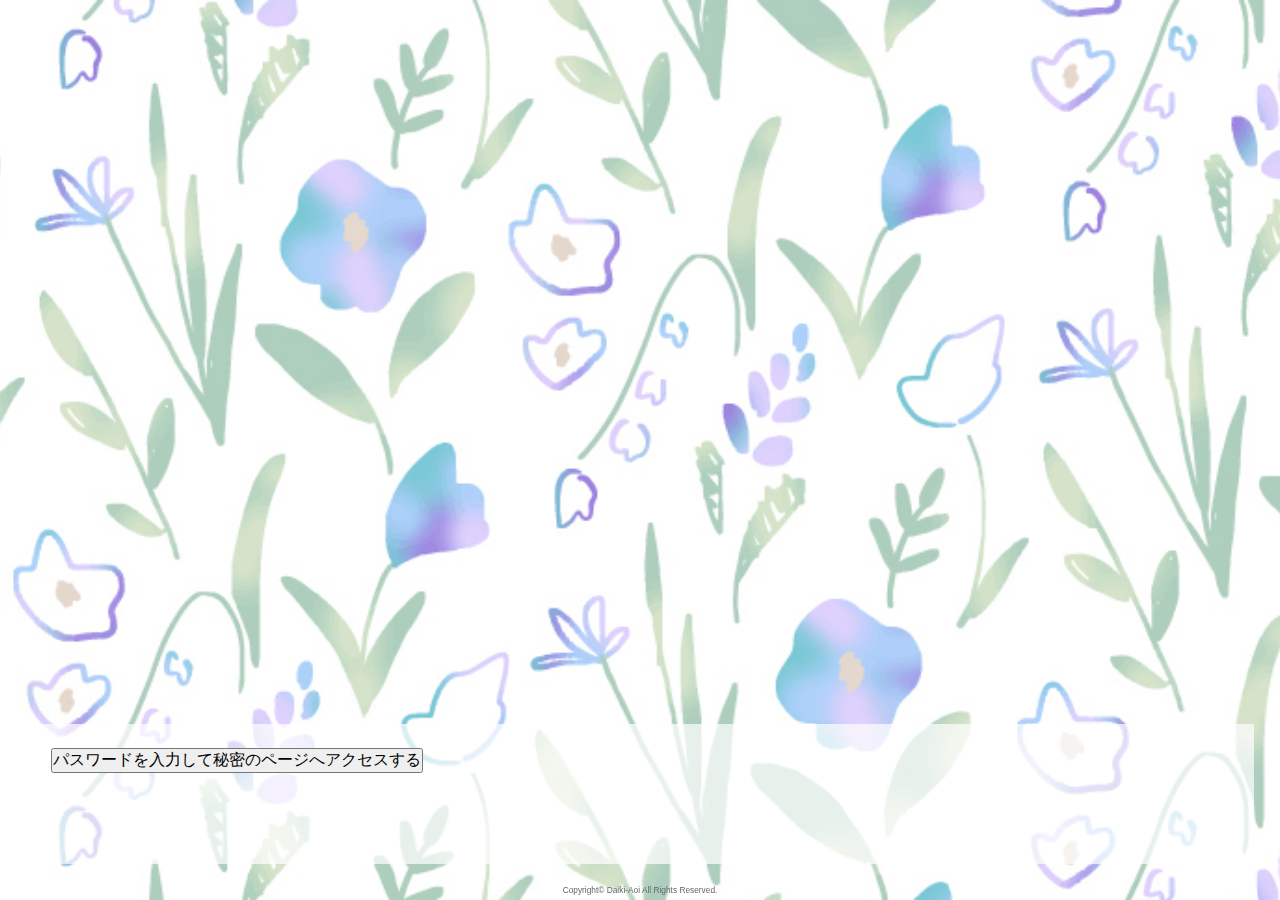
<file: oridinal_page/index.html>
<!DOCTYPE html>
<html lang="ja">

<head>
    <meta charset="UTF-8">
    <meta http-equiv="X-UA-Compatible" content="IE=edge">
    <title>記念日 ホームページ</title>
    <meta name="viewport" content="width=device-width, initial-scale=1">
    <meta name="description" content="ここにサイト説明を入れます">
    <meta name="keywords" content="キーワード１,キーワード２,キーワード３,キーワード４,キーワード５">
    <link rel="stylesheet" href="css/style-top.css">
    <script src="js/openclose.js"></script>

    <script type="text/javascript">
        function gate(){
           // ▼ユーザの入力を求める
           var UserInput = prompt("パスワードを入力して下さい（ヒント：記念日 XXXX）","");
           // ▼入力内容をチェック
           if( /\W+/g.test(UserInput) ) {
              // ▼半角英数字以外の文字が存在したらエラー
              alert("半角数字のみを入力して下さい。");
           }
           // ▼キャンセルをチェック
           else if( UserInput != null ) {
              // ▼入力内容からファイル名を生成して移動
              location.href = UserInput + ".html";
           }
        }
        </script>

</head>

<body>

    <header>
        <input type="button" value="パスワードを入力して秘密のページへアクセスする" onclick="gate();">
    </header>

    <nav id="menubar">
    </nav>

    <footer>
        <small>Copyright&copy; <a href="0221.html">Daiki-Aoi</a> All Rights Reserved.</small>
    </footer>

    <!--背景スライドショー-->
    <aside id="mainimg">
        <!-- <div class="slide0">slide0</div> -->
        <div class="slide1">slide1</div>
        <div class="slide2">slide2</div>
        <div class="slide3">slide3</div>
    </aside>

</body>

</html>
</file>
<file: oridinal_page/css/style-top.css>
@charset "utf-8";


/*keyframes.cssの読み込み
---------------------------------------------------------------------------*/
@import url("keyframes.css");


/*全端末（PC・タブレット・スマホ）共通設定
------------------------------------------------------------------------------------------------------------------------------------------*/
/*「NEW」アイコン 　‼スクロール履歴欄を入れないのならここは削除 ‼
---------------------------------------------------------------------------*/
.newicon {
	background: #f42929;	/*背景色*/
	color: #FFF;		/*文字色*/
	font-size: 70%;		/*文字サイズ*/
	line-height: 1.5;
	padding: 2px 5px;
	border-radius: 5px;
	margin: 0px 5px;
	vertical-align: text-top;
}
/*全体の設定
---------------------------------------------------------------------------*/
html, body {height: 100%;width: 100%;overflow: hidden;}
body {
	margin: 0px;
	padding: 0px;
	color: #666;	/*全体の文字色*/
	font-family: "ヒラギノ丸ゴ Pro", "Hiragino Maru Gothic Pro","ヒラギノ角ゴ Pro", "Hiragino Kaku Gothic Pro", "メイリオ", Meiryo, Osaka, "ＭＳ Ｐゴシック", "MS PGothic", sans-serif;	/*フォント種類*/
	font-size: 16px;	/*文字サイズ*/
	line-height: 2;		/*行間*/
	background: #fff;	/*背景色*/
}
h1,h2,h3,h4,h5,p,ul,ol,li,dl,dt,dd,form,figure,form,select,textarea,input {margin: 0px;padding: 0px;font-size: 100%;font-weight: normal;}
ul {list-style-type: none;}
img {border: none;max-width: 100%;height: auto;vertical-align: middle;}
a {text-decoration: none;color: #666;transition: 0.5s;}

/*スライドショー
---------------------------------------------------------------------------*/
/*画像ブロック*/
#mainimg {
	clear: left;
	text-indent: -9999px;
	position: fixed;
	top: 0px;left: 0px;
	width: 100%;
	height: 100%;
	z-index: -1;
}
/*画像の共通設定*/
.slide0,.slide1,.slide2,.slide3 {width: 100%;height: 100%;}
.slide1,.slide2,.slide3 {
	animation-timing-function: linear;
	animation-duration: 20s;	/*実行する時間。「s」は秒の事。*/
	animation-iteration-count:infinite;		/*実行する回数。「infinite」は無限に繰り返す意味。*/
	position: absolute;left:0px;top:0px;width: 100%;height: 100%;
	animation-fill-mode: both;
}
/*土台画像*/
.slide0 {
	background: url(../images/01-1.jpg) no-repeat center center / cover;	/*土台画像（空）の読み込み*/
	position: relative;
}
/*１枚目*/
.slide1 {
	background: url(../images/hana_011.jpg) no-repeat center bottom/cover;	/*１枚目画像（子供たち）の読み込み*/
	animation-name: slide1;		/*keyframes.cssで使う@keyframesの指定*/
}
/*２枚目*/
.slide2 {
	background: url(../images/hana_07.jpg) no-repeat center center/cover;	/*２枚目画像（サッカー）の読み込み*/
	animation-name: slide2;		/*keyframes.cssで使う@keyframesの指定*/
}
/*３枚目*/
.slide3 {
	background: url(../images/hana_03.jpg) no-repeat center top/cover;	/*３枚目画像（スイミング）の読み込み*/
	animation-name: slide3;		/*keyframes.cssで使う@keyframesの指定*/
}

/*ヘッダー（ロゴとお知らせが入ったブロック）
---------------------------------------------------------------------------*/
/*ヘッダーブロック*/
header {
	animation-name: opa1;	/*keyframes.cssで使う@keyframesの指定*/
	animation-fill-mode: both;
	animation-duration: 1.5S;	/*アニメーションを実行する時間。「s」は秒の事。*/
	animation-delay: 4s;		/*出現するタイミング（秒後）*/
	position: absolute;
	left: 2%;		/*左からの配置場所指定*/
	bottom: 4%;		/*下からの配置場所指定*/
	width: 94%;		/*ブロックの幅*/
	height: 100px;	/*ブロックの高さ*/
	padding: 20px 0 20px 2%;	/*上、右、下、左へのブロック内の余白*/
	background: #fff;	/*背景色（古いブラウザ用）*/
	background: rgba(255,255,255,0.7);	/*背景色。255,255,255は白の事で0.7は色が70%出た状態の事。*/
}
/*ロゴ画像*/
header #logo img {
	width: 100px;	/*画像の幅*/
	float: left;	/*左に回り込み*/
	padding-right: 20px;	/*右に空ける余白*/
}

/*「更新情報・お知らせ」ブロック
---------------------------------------------------------------------------*/
/*ブロック*/
#new {
	height: 100px;	/*高さ*/
	overflow: auto;	/*高さを超えたコンテンツになった場合にスクロールバーを出す*/
}
/*日付設定*/
#new dt {
	float: left;
	width: 8em;		/*幅*/
	color: #a7946f;	/*文字色*/
	letter-spacing: 0.1em;
}
/*記事設定*/
#new dd {
	padding-left: 8em;
}

/*メインメニュー
---------------------------------------------------------------------------*/
/*メニュー１個あたりの設定*/
#menubar li {
	animation-name: scale1;		/*keyframes.cssで使う@keyframesの指定*/
	animation-fill-mode: both;
	animation-duration: 1S;		/*アニメーションを実行する時間。「s」は秒の事。*/
	opacity: 0.8;				/*透明度80%*/
	position: absolute;
}
#menubar li a {
	display: block;text-decoration: none;
	animation-name: rotate1;	/*keyframes.cssで使う@keyframesの指定*/
	animation-fill-mode: both;
	animation-duration: 4S;					/*アニメーションを実行する時間。「s」は秒の事。*/
	animation-iteration-count: infinite;	/*実行する回数。「infinite」は無限に繰り返す意味。*/
	animation-timing-function: linear;		/*アニメーションのパターン。速度を一定に変化させる指定。*/
	color: #fff;	/*文字色*/
	text-align: center;	/*文字をセンタリング*/
	width: 250px;		/*メニューの幅*/
	line-height: 250px;	/*メニューの高さ*/
}

/*１つ目のspanタグ（英語）への設定。通常時とマウスオン時で表示を切り替える設定です。*/
#menubar li span:first-child {display: block;}
#menubar li:hover span:first-child {display: none;}

/*２つ目のspanタグ（日本語）への設定。通常時とマウスオン時で表示を切り替える設定です。*/
#menubar li span:last-child {display: none;}
#menubar li:hover span:last-child {display: block;}

/*１つ目メニューへの追加設定*/
#menubar li:nth-of-type(1) {
	animation-delay: 4s;	/*出現するタイミング（秒後）*/
	left: 1%;	/*左からの配置場所指定*/
	top: 4%;	/*上からの配置場所指定*/
}
#menubar li:nth-of-type(1) a {
	background: url(../images/menu1.png) no-repeat center center / contain;	/*メニュー背景画像の読み込み*/
}
/*３つ目メニューへの追加設定*/
#menubar li:nth-of-type(3) {
	animation-delay: 4.2s;	/*出現するタイミング（秒後）*/
	left: 40%;	/*左からの配置場所指定*/
	top: 15%;	/*上からの配置場所指定*/
}
#menubar li:nth-of-type(3) a {
	background: url(../images/menu2.png) no-repeat center center / contain;	/*メニュー背景画像の読み込み*/
	animation-delay: 1s;	/*１個ずつメニューをずらしてスイングさせる為の指定*/
}
/*５つ目メニューへの追加設定*/
#menubar li:nth-of-type(5) {
	animation-delay: 4.4s;	/*出現するタイミング（秒後）*/
	right: 1%;	/*右からの配置場所指定*/
	top: 5%;	/*上からの配置場所指定*/
}
#menubar li:nth-of-type(5) a {
	background: url(../images/menu3.png) no-repeat center center / contain;	/*メニュー背景画像の読み込み*/
	animation-delay: 2s;	/*１個ずつメニューをずらしてスイングさせる為の指定*/
}
/*２つ目メニューへの追加設定*/
#menubar li:nth-of-type(2) {
	animation-delay: 4.6s;	/*出現するタイミング（秒後）*/
	left: 22%;	/*左からの配置場所指定*/
	top: 1%;	/*上からの配置場所指定*/
	font-size: 25px;
}
#menubar li:nth-of-type(2) a {
	background: url(../images/menu4.png) no-repeat center center / contain;	/*メニュー背景画像の読み込み*/
	animation-delay: 3s;	/*１個ずつメニューをずらしてスイングさせる為の指定*/
}

/*４つ目メニューへの追加設定*/
#menubar li:nth-of-type(4) {
	animation-delay: 4.8s;	/*出現するタイミング（秒後）*/
	right: 20%;	/*右からの配置場所指定*/
	top: 0%;	/*上からの配置場所指定*/
	font-size: 25px;
}
#menubar li:nth-of-type(4) a {
	background: url(../images/menu4.png) no-repeat center center / contain;	/*メニュー背景画像の読み込み*/
	animation-delay: 3s;	/*１個ずつメニューをずらしてスイングさせる為の指定*/
}

/*マウスオン時*/
#menubar li a:hover {
	width: 260px;	/*マウスオン時にちょっとだけ大きくする。通常サイズは上の「#menubar li a」で指定しています。*/
	animation-play-state: paused;	/*マウスオン時に一時停止する*/
}
#menubar li:hover {
	opacity: 1;	/*色を100%出す*/
}

/*フッター設定（copyrightなど）
---------------------------------------------------------------------------*/
footer {
	position: absolute;
	right: 0px;			/*右からの配置場所指定*/
	bottom: 0px;		/*下からの配置場所指定*/
	width: 100%;
	text-align: center;	/*センタリング*/
	font-size: 10px;	/*文字サイズ*/
}



/*画面幅900px以下の設定
------------------------------------------------------------------------------------------------------------------------------------------------------*/
@media screen and (max-width:900px){

/*ヘッダー（ロゴとお知らせが入ったブロック）
---------------------------------------------------------------------------*/
/*ヘッダーブロック*/
header {
	bottom: 6%;		/*下からの配置場所指定*/
	padding: 5px 0 5px 2%;	/*上、右、下、左へのブロック内の余白*/
}
/*ロゴ画像*/
header #logo img {
	display: none;
}

/*メインメニュー
---------------------------------------------------------------------------*/
/*メニュー１個あたりの設定*/
#menubar li a {
	width: 200px;	/*幅*/
	line-height: 200px;	/*高さ*/
}
/*マウスオン時*/
#menubar li a:hover {
	width: 203px;	/*マウスオン時にちょっとだけ大きくする。通常サイズは上の「#menubar li a」で指定しています。*/
}

}



/*画面が縦向きの場合の設定、かつ、画面幅800px以下の設定
------------------------------------------------------------------------------------------------------------------------------------------------------*/
@media screen and (orientation:portrait) and (max-width:800px){

/*メインメニュー
---------------------------------------------------------------------------*/
/*１つ目メニューへの追加設定*/
#menubar li:nth-of-type(1) {
	left: -1%;	/*左からの配置場所指定*/
	top: 1%;	/*上からの配置場所指定*/
}
/*２つ目メニューへの追加設定*/
#menubar li:nth-of-type(2) {
	left: 22%;	/*左からの配置場所指定*/
	top: -2%;	/*上からの配置場所指定*/
}
/*３つ目メニューへの追加設定*/
#menubar li:nth-of-type(3) {
	right: 1%;	/*右からの配置場所指定*/
	top: 3%;	/*上からの配置場所指定*/
}
/*４つ目メニューへの追加設定*/
#menubar li:nth-of-type(4) {
	/* right: 15%;	右からの配置場所指定 */
	top: 2%;	/*上からの配置場所指定*/
}
/*５つ目メニューへの追加設定*/
#menubar li:nth-of-type(5) {
	right: -3%;	/*右からの配置場所指定*/
	top: 5%;	/*上からの配置場所指定*/
}

/*フッター設定（copyrightなど）
---------------------------------------------------------------------------*/
footer .pr {
	display: block;
}

}


/*画面幅700px以下の設定
------------------------------------------------------------------------------------------------------------------------------------------------------*/
@media screen and (max-width:700px){

/*「更新情報・お知らせ」ブロック
---------------------------------------------------------------------------*/
/*ブロック*/
#new {
	font-size: 12px;
}

/*メインメニュー
---------------------------------------------------------------------------*/
/*メニュー１個あたりの設定*/
#menubar li a {
	width: 100px;	/*幅*/
	line-height: 150px;	/*高さ*/
}

}
</file>
